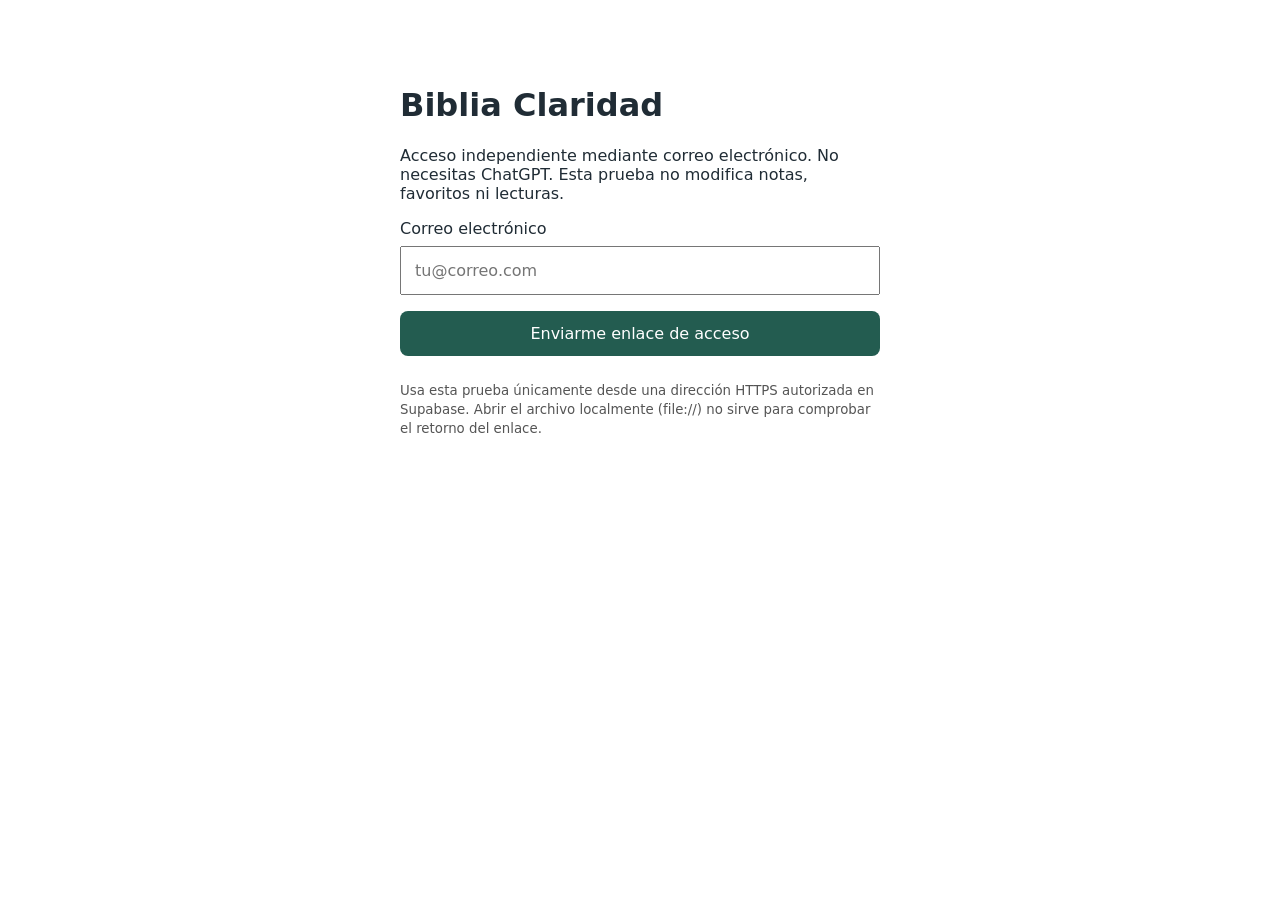
<file: pruebas/acceso-correo.html>
<!doctype html>
<html lang="es"><head><meta charset="utf-8"><meta name="viewport" content="width=device-width,initial-scale=1"><title>Prueba de acceso — Biblia Claridad</title><style>body{font:16px system-ui;max-width:480px;margin:5vh auto;padding:20px;color:#202c35}input,button{box-sizing:border-box;width:100%;padding:13px;margin:8px 0;font:inherit}button{background:#235c50;color:white;border:0;border-radius:8px}#estado{white-space:pre-wrap}small{color:#555}</style></head>
<body><h1>Biblia Claridad</h1><p>Acceso independiente mediante correo electrónico. No necesitas ChatGPT. Esta prueba no modifica notas, favoritos ni lecturas.</p>
<label for="correo">Correo electrónico</label><input id="correo" type="email" autocomplete="email" placeholder="tu@correo.com"><button id="enviar">Enviarme enlace de acceso</button><button id="salir" hidden>Cerrar sesión</button><p id="estado" role="status"></p><small>Usa esta prueba únicamente desde una dirección HTTPS autorizada en Supabase. Abrir el archivo localmente (file://) no sirve para comprobar el retorno del enlace.</small>
<script type="module">
import {claridadSupabase,enviarEnlaceCorreo,cerrarSesion} from "../assets/supabase-cuenta.js";
const estado=document.querySelector("#estado"),enviar=document.querySelector("#enviar"),salir=document.querySelector("#salir");
function aviso(m){estado.textContent=m}
async function revisar(){try{const {data,error}=await claridadSupabase.auth.getSession();if(error)throw error;const logged=!!data.session;salir.hidden=!logged;enviar.hidden=logged;aviso(logged?"Sesión iniciada correctamente con correo: "+(data.session.user?.email||"correo verificado"):"Sin sesión activa. Puedes entrar con tu correo sin utilizar ChatGPT.");if(logged && /(?:access_token|refresh_token|type|error_description)=/.test(location.hash)){history.replaceState(null,"",location.pathname+location.search)}}catch(e){aviso("Error: "+e.message)}}
enviar.onclick=async()=>{enviar.disabled=true;try{await enviarEnlaceCorreo(document.querySelector("#correo").value.trim(),location.origin+location.pathname);aviso("Solicitud enviada. Revisa tu correo. Si no llega, comprueba las restricciones de envío de Supabase.");}catch(e){aviso("Error: "+e.message)}finally{enviar.disabled=false}};
salir.onclick=async()=>{try{await cerrarSesion();await revisar()}catch(e){aviso("Error: "+e.message)}};
claridadSupabase.auth.onAuthStateChange(()=>{void revisar()});await claridadSupabase.auth.initialize();await revisar();
</script></body></html>
</file>
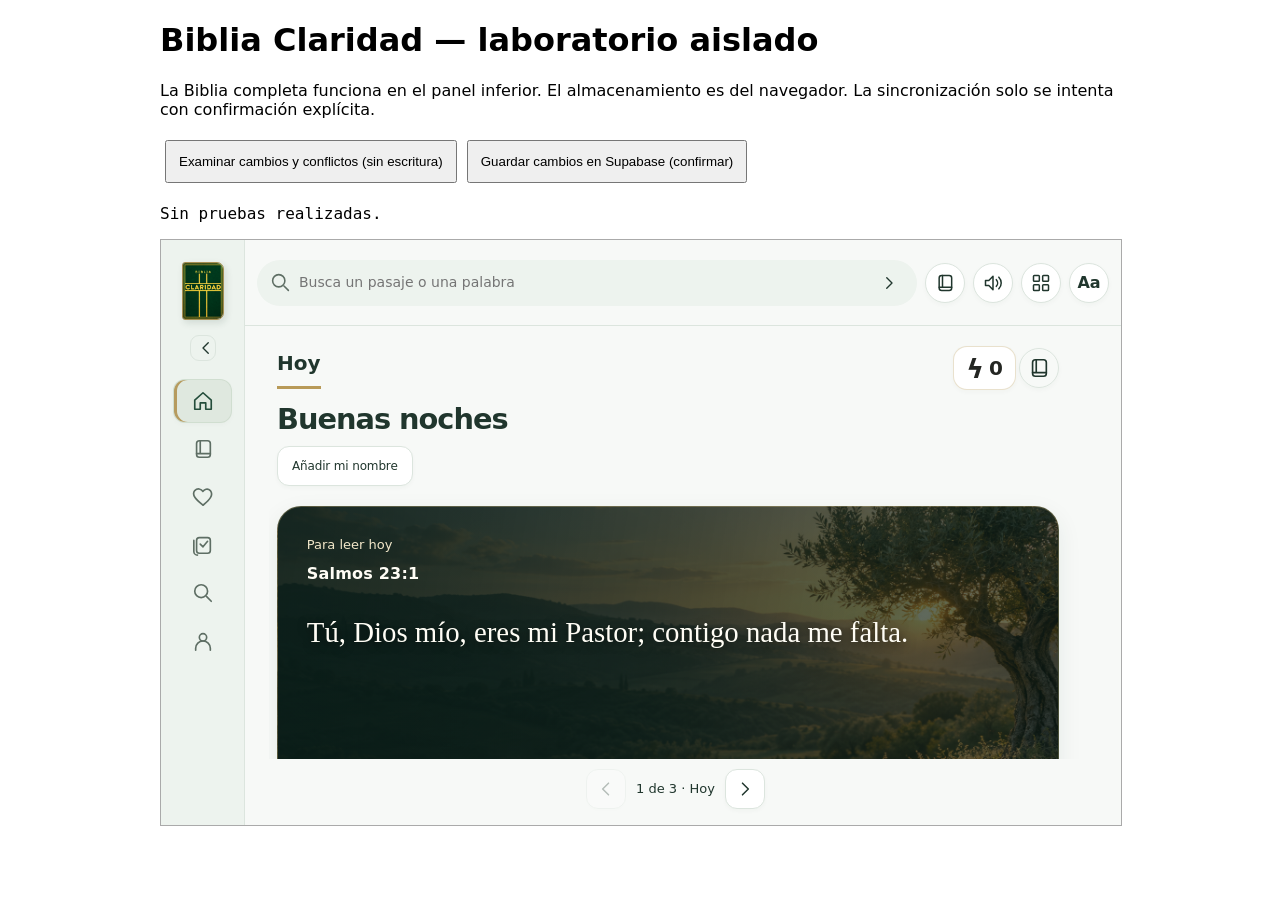
<file: pruebas/laboratorio-integracion.html>
<!doctype html><html lang="es"><meta charset="utf-8"><meta name="viewport" content="width=device-width,initial-scale=1"><title>Biblia Claridad — laboratorio</title><style>body{font:16px system-ui;margin:20px auto;max-width:960px;padding:0 16px}button{padding:12px;margin:5px}iframe{width:100%;height:65vh;border:1px solid #aaa}pre{white-space:pre-wrap;overflow-wrap:anywhere}</style><h1>Biblia Claridad — laboratorio aislado</h1><p>La Biblia completa funciona en el panel inferior. El almacenamiento es del navegador. La sincronización solo se intenta con confirmación explícita.</p><button id="check">Examinar cambios y conflictos (sin escritura)</button><button id="save">Guardar cambios en Supabase (confirmar)</button><pre id="out" role="status">Sin pruebas realizadas.</pre><iframe title="Biblia Claridad completa" src="../index.html"></iframe><script type="module">import{syncWithConfirmation,watchConnection}from './puente-biblia.js';const out=document.getElementById('out');const show=x=>out.textContent=x;watchConnection(show);document.getElementById('check').onclick=async()=>{try{const r=await syncWithConfirmation(false);if(r.status==='conflict')show(JSON.stringify(r.conflicts,null,2));else show('Cuenta: '+r.state.user.email+'\nVersión: '+(r.state.row?.updated_at||'sin registro')+'\nConflictos: '+r.state.conflicts.length+'\nSin escritura.')}catch(e){show('Error: '+e.message)}};document.getElementById('save').onclick=async()=>{if(!confirm('Esta prueba escribirá datos en tu cuenta de Supabase. ¿Continuar?'))return;try{const r=await syncWithConfirmation(true);show(r.status==='conflict'?'CONFLICTOS: no se escribió. '+JSON.stringify(r.conflicts,null,2):'Guardado confirmado. Versión '+r.version)}catch(e){show('No se confirmó escritura: '+e.message+' Si hubo corte de red, vuelve a leer antes de repetir.')}}</script></html>
</file>
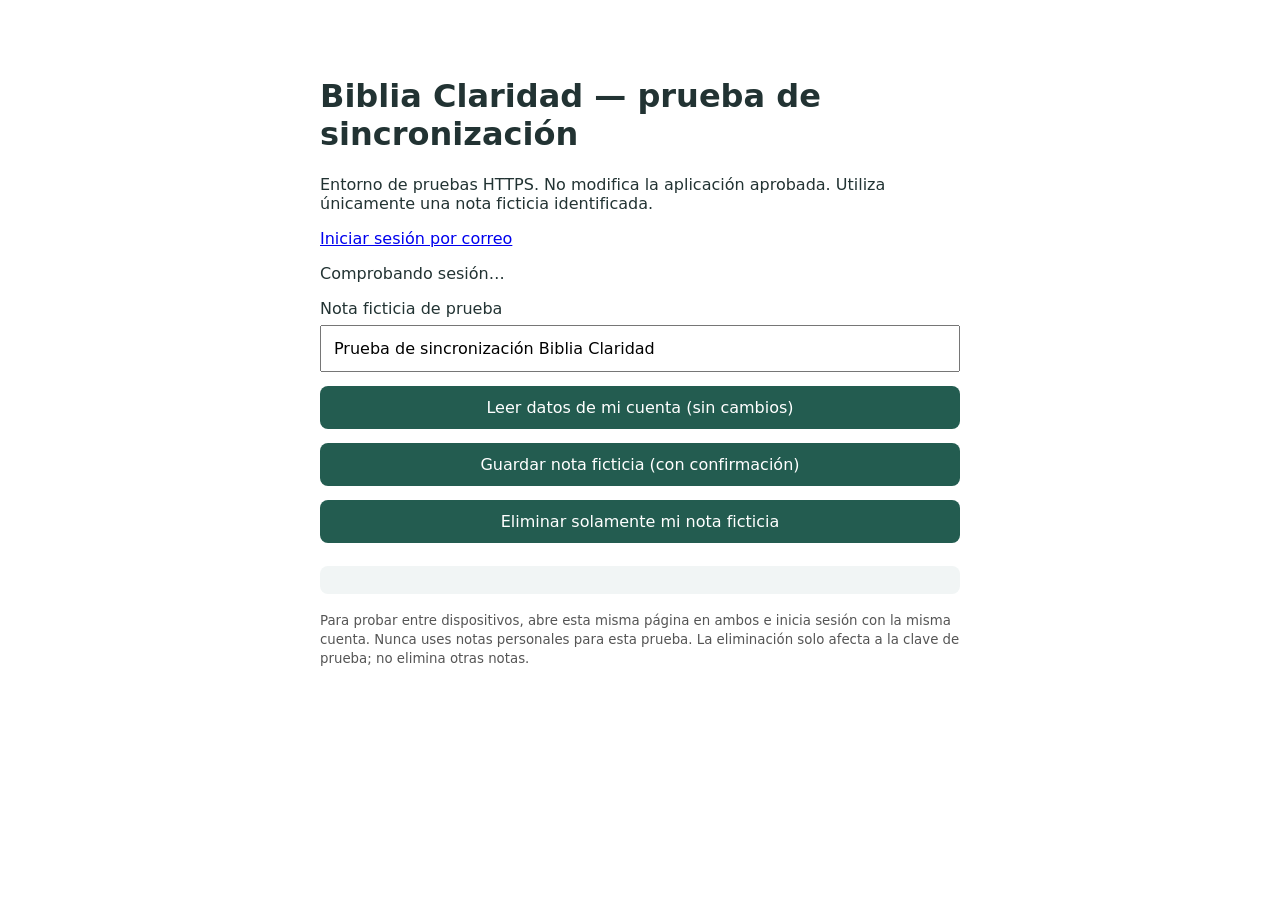
<file: pruebas/sync-nota-20261104.html>
<!doctype html>
<html lang="es"><head><meta charset="utf-8"><meta name="viewport" content="width=device-width,initial-scale=1"><title>Biblia Claridad — sincronización de prueba</title><style>body{font:16px system-ui;max-width:640px;margin:4vh auto;padding:20px;color:#233}input,button{font:inherit;padding:12px;margin:7px 0;box-sizing:border-box;width:100%}button{background:#235c50;color:white;border:0;border-radius:8px}button:disabled{opacity:.5}pre{white-space:pre-wrap;background:#f1f5f5;padding:14px;border-radius:8px}small{color:#555}</style></head>
<body><h1>Biblia Claridad — prueba de sincronización</h1><p>Entorno de pruebas HTTPS. No modifica la aplicación aprobada. Utiliza únicamente una nota ficticia identificada.</p><p><a href="./acceso-correo.html">Iniciar sesión por correo</a></p><p id="cuenta">Comprobando sesión…</p><label>Nota ficticia de prueba<input id="nota" maxlength="250" value="Prueba de sincronización Biblia Claridad"></label><button id="leer">Leer datos de mi cuenta (sin cambios)</button><button id="guardar">Guardar nota ficticia (con confirmación)</button><button id="borrar">Eliminar solamente mi nota ficticia</button><pre id="estado" role="status"></pre><small>Para probar entre dispositivos, abre esta misma página en ambos e inicia sesión con la misma cuenta. Nunca uses notas personales para esta prueba. La eliminación solo afecta a la clave de prueba; no elimina otras notas.</small>
<script type="module">
import {claridadSupabase} from '../assets/supabase-cuenta.js';
const $=id=>document.getElementById(id), marker='__claridad_sync_prueba_20261104', out=m=>$('estado').textContent=m;
let uid=null;
async function account(){const {data,error}=await claridadSupabase.auth.getUser();if(error)throw error;if(!data.user)throw Error('Sin sesión. Entra primero por el enlace de acceso.');uid=data.user.id;$('cuenta').textContent='Cuenta: '+data.user.email;return data.user;}
async function get(){await account();const {data,error}=await claridadSupabase.from('reader_data').select('notes,favorites,highlights,reading_progress,updated_at').eq('user_id',uid).maybeSingle();if(error)throw error;return data;}
async function action(fn){for(const b of document.querySelectorAll('button'))b.disabled=true;try{await fn()}catch(e){out('Error: '+e.message)}finally{for(const b of document.querySelectorAll('button'))b.disabled=false}}
$('leer').onclick=()=>action(async()=>{const d=await get();out(d?.notes?.[marker]?'Nota de esta cuenta: '+d.notes[marker]:'No hay nota ficticia para esta cuenta.');});
$('guardar').onclick=()=>action(async()=>{const d=await get();const value=$('nota').value.trim();if(!value)throw Error('Escribe una nota de prueba.');if(!confirm('¿Guardar una nota FICTICIA en esta cuenta?'))return;
const notes={...(d?.notes||{}),[marker]:value};let q=d?claridadSupabase.from('reader_data').update({notes}).eq('user_id',uid).eq('updated_at',d.updated_at).select('updated_at').maybeSingle():claridadSupabase.from('reader_data').insert({user_id:uid,notes}).select('updated_at').single();
const {data,error}=await q;if(error)throw error;if(!data)throw Error('Conflicto: los datos cambiaron; vuelve a leer antes de guardar.');out('Nota ficticia guardada. Ahora pulsa Leer en el segundo dispositivo con la misma cuenta.');});
$('borrar').onclick=()=>action(async()=>{const d=await get();if(!d?.notes||!(marker in d.notes)){out('No hay nota ficticia que borrar.');return;}if(!confirm('¿Eliminar SOLO la nota ficticia de esta cuenta?'))return;const notes={...d.notes};delete notes[marker];const {data,error}=await claridadSupabase.from('reader_data').update({notes}).eq('user_id',uid).eq('updated_at',d.updated_at).select('updated_at').maybeSingle();if(error)throw error;if(!data)throw Error('Conflicto: vuelve a leer antes de borrar.');out('Nota ficticia eliminada. El resto de datos permanece intacto.');});
await action(async()=>{await account();out('Sesión lista. Pulsa Leer para verificar los datos.');});
</script></body></html>
</file>
